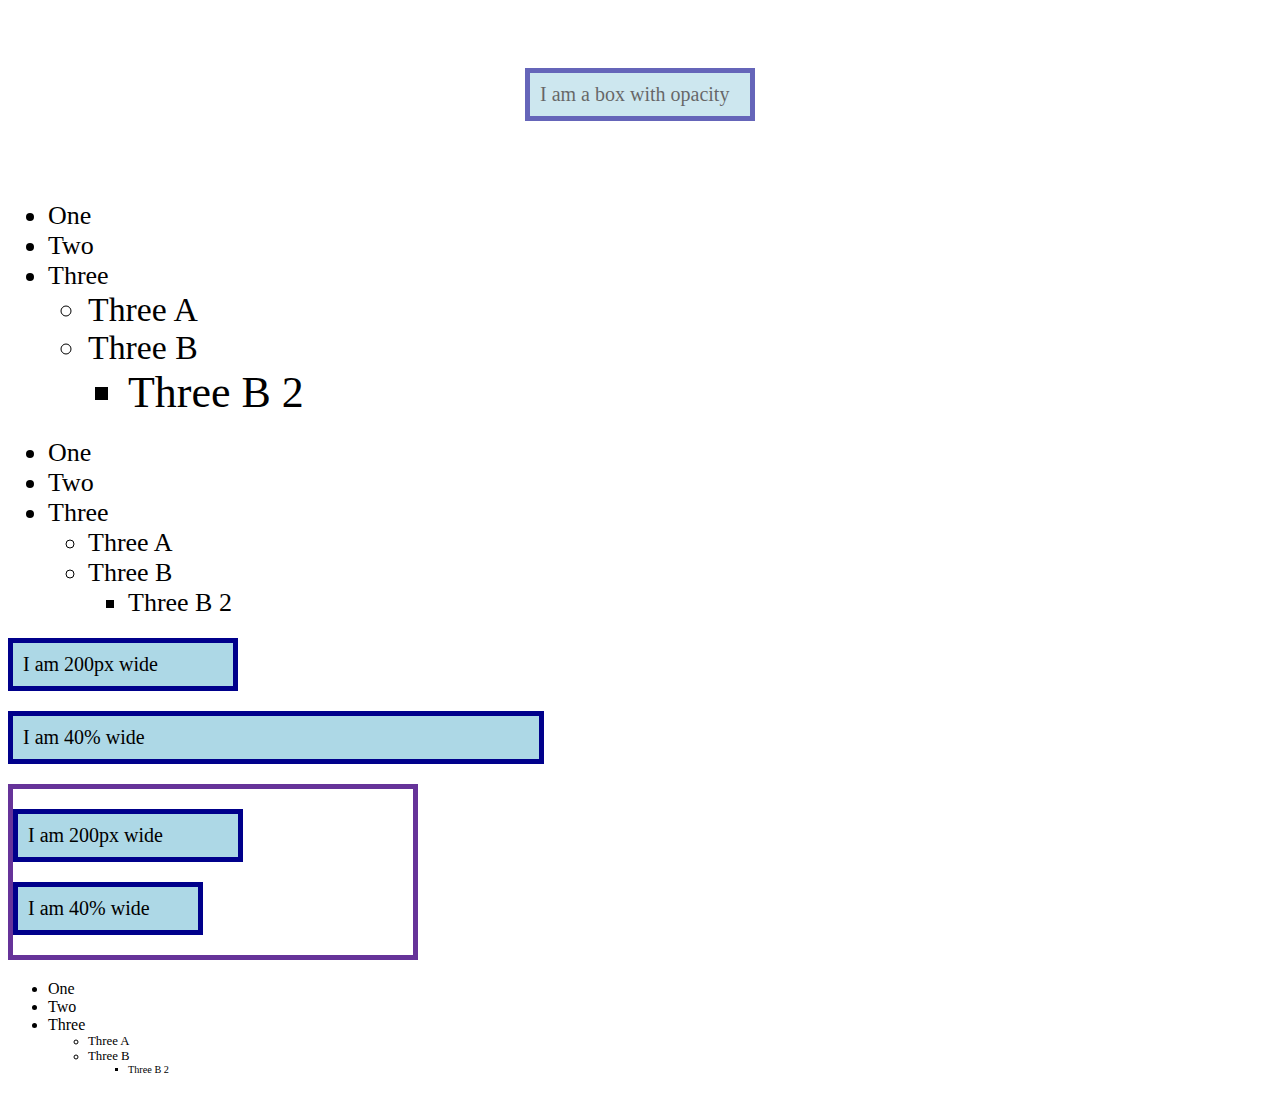
<file: 01 -tables/index.html>
<!DOCTYPE html>
<html lang="en">
<head>
    <meta charset="UTF-8">
    <meta name="viewport" content="width=device-width, initial-scale=1.0">
    <link rel="stylesheet" href="style.css">
    <title>Document</title>
</head>
<body>

    <div class="wrap">
        <div class="boxs">I am a box with opacity</div>
      </div>
      
    <!-- <div class="wrapper">
        <div class="box px">I am 200px wide</div>
        <div class="box vw">I am 10vw wide</div>
        <div class="box em">I am 10em wide</div>
    </div> -->
<!-- 
    em - unit means "my parent's element font-size" if used for font-size (and "my own font-size" when used for anything else. The <li> element inside a <ul> with a class of ems take their sizing from their parent.So each successive level of nesting gets progressively larger, as each has its font-size set to 1.3em - - 1.3 times its parents elements font size.

    rem - unit means "The root element font-size"(rem stands for "root em").The <li> element inside the <ul> with a class of rems takes their sizing from the root element <html>.This means that each successive levell of nesting does not keep getting larger

    However, if you change the <html> element's font-size in the CSS you will see that everything else changes relative to it — both rem- and em-sized text.

-->

    <ul class="ems">
        <li>One</li>
        <li>Two</li>
        <li> Three
            <ul>
                <li>Three A</li>
                <li>Three B
                    <ul>
                        <li>Three B 2</li>
                    </ul>
                </li>
            </ul>
        </li>
    </ul>

    <ul class="rems">
        <li>One</li>
        <li>Two</li>
        <li>Three
            <ul>
                <li>Three A</li>
                <li>Three B
                    <ul>
                        <li>Three B 2</li>
                    </ul>
                </li>
            </ul>
        </li>
    </ul>

    <!-- 
    Percentages-  The thing with percentages is that they are always set relative to some other value. For example, if you set an element's font-size as a percentage, it will be a percentage of the font-size of the element's parent. If you use a percentage for a width value, it will be a percentage of the width of the parent.
    -->

    <div class="box px">I am 200px wide</div>
    <div class="box percent">I am 40% wide</div>
    <div class="wrapper">
        <div class="box px">I am 200px wide</div>
        <div class="box percent">I am 40% wide</div>
    </div>

    <ul>
        <li>One</li>
        <li>Two</li>
        <li>
          Three
          <ul>
            <li>Three A</li>
            <li>
              Three B
              <ul>
                <li>Three B 2</li>
              </ul>
            </li>
          </ul>
        </li>
      </ul>
      
      
</body>
</html>
</file>
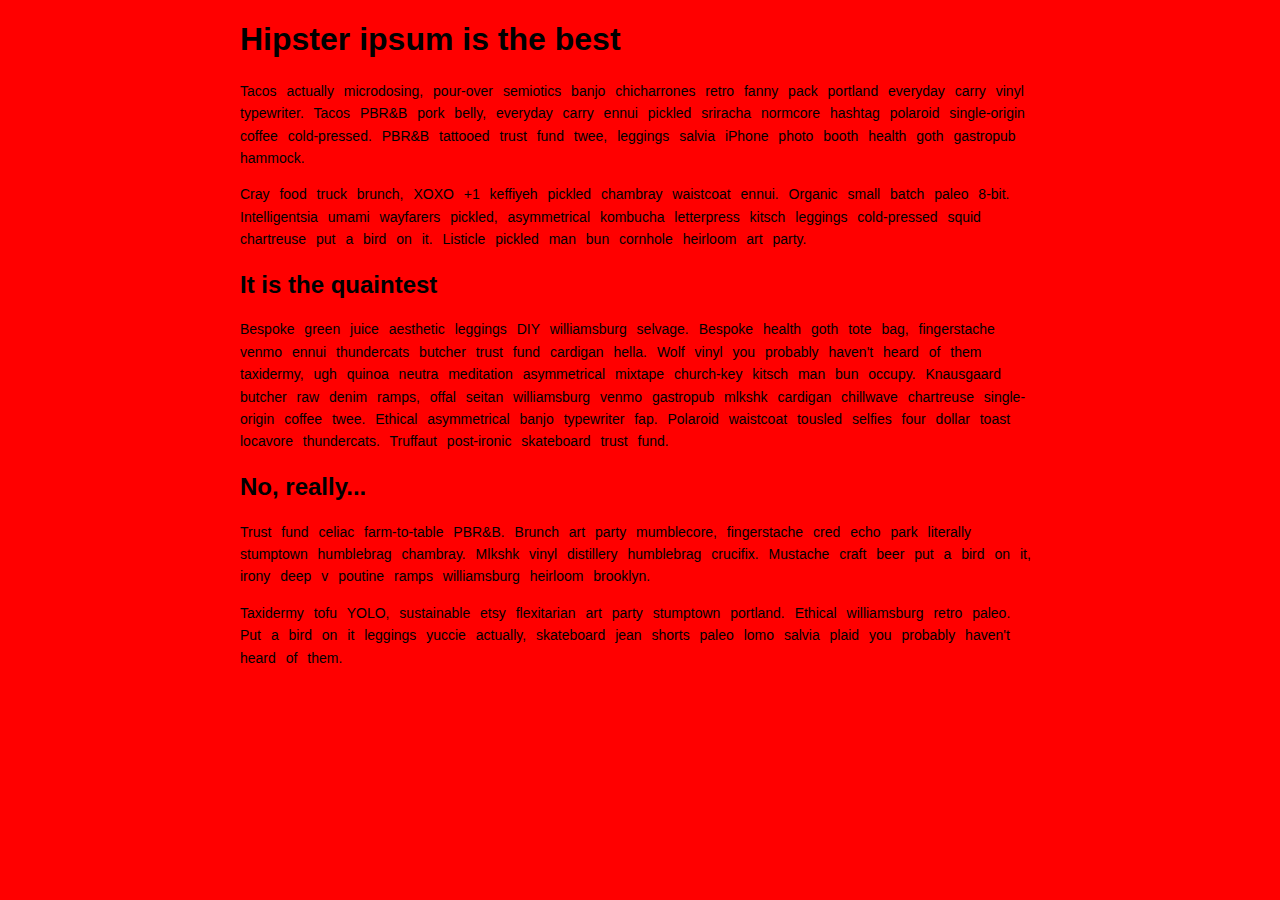
<file: 02 -fonts/index.html>
<!-- <!DOCTYPE html>
<html lang="en">
<head>
    <meta charset="UTF-8">
    <meta name="viewport" content="width=device-width, initial-scale=1.0">
    <link rel="stylesheet" href="style.css">
    <title>Fonts</title>
</head>
<body>

    <p class="spacing">Lorem ipsum dolor, sit amet consectetur adipisicing elit. In molestias</p>
    <p class = "height">abvoluptate repellat animi provident. Alias quas aspernatur, incidunt culpa</p>
    <p class="ellipsis">corrupti blanditiis laudantium Tempora in deserunt soluta fugiat, explicabo</p>

</body>
</html> -->


<!DOCTYPE html>
<html lang="en-US">
  <head>
    <meta charset="utf-8">
    <meta name="viewport" content="width=device-width">
    <title>Web font example</title>
    <link href="style.css" rel="stylesheet" type="text/css">
  </head>
  <body>
    <h1>Hipster ipsum is the best</h1>

    <p>Tacos actually microdosing, pour-over semiotics banjo chicharrones retro fanny pack portland everyday carry vinyl typewriter. Tacos PBR&amp;B pork belly, everyday carry ennui pickled sriracha normcore hashtag polaroid single-origin coffee cold-pressed. PBR&amp;B tattooed trust fund twee, leggings salvia iPhone photo booth health goth gastropub hammock.</p>

    <p>Cray food truck brunch, XOXO +1 keffiyeh pickled chambray waistcoat ennui. Organic small batch paleo 8-bit. Intelligentsia umami wayfarers pickled, asymmetrical kombucha letterpress kitsch leggings cold-pressed squid chartreuse put a bird on it. Listicle pickled man bun cornhole heirloom art party.</p>

    <h2>It is the quaintest</h2>

    <p>Bespoke green juice aesthetic leggings DIY williamsburg selvage. Bespoke health goth tote bag, fingerstache venmo ennui thundercats butcher trust fund cardigan hella. Wolf vinyl you probably haven't heard of them taxidermy, ugh quinoa neutra meditation asymmetrical mixtape church-key kitsch man bun occupy. Knausgaard butcher raw denim ramps, offal seitan williamsburg venmo gastropub mlkshk cardigan chillwave chartreuse single-origin coffee twee. Ethical asymmetrical banjo typewriter fap. Polaroid waistcoat tousled selfies four dollar toast locavore thundercats. Truffaut post-ironic skateboard trust fund.</p>

    <h2>No, really...</h2>

    <p>Trust fund celiac farm-to-table PBR&amp;B. Brunch art party mumblecore, fingerstache cred echo park literally stumptown humblebrag chambray. Mlkshk vinyl distillery humblebrag crucifix. Mustache craft beer put a bird on it, irony deep v poutine ramps williamsburg heirloom brooklyn.</p>

    <p>Taxidermy tofu YOLO, sustainable etsy flexitarian art party stumptown portland. Ethical williamsburg retro paleo. Put a bird on it leggings yuccie actually, skateboard jean shorts paleo lomo salvia plaid you probably haven't heard of them.</p>
  </body>
</html>
</file>
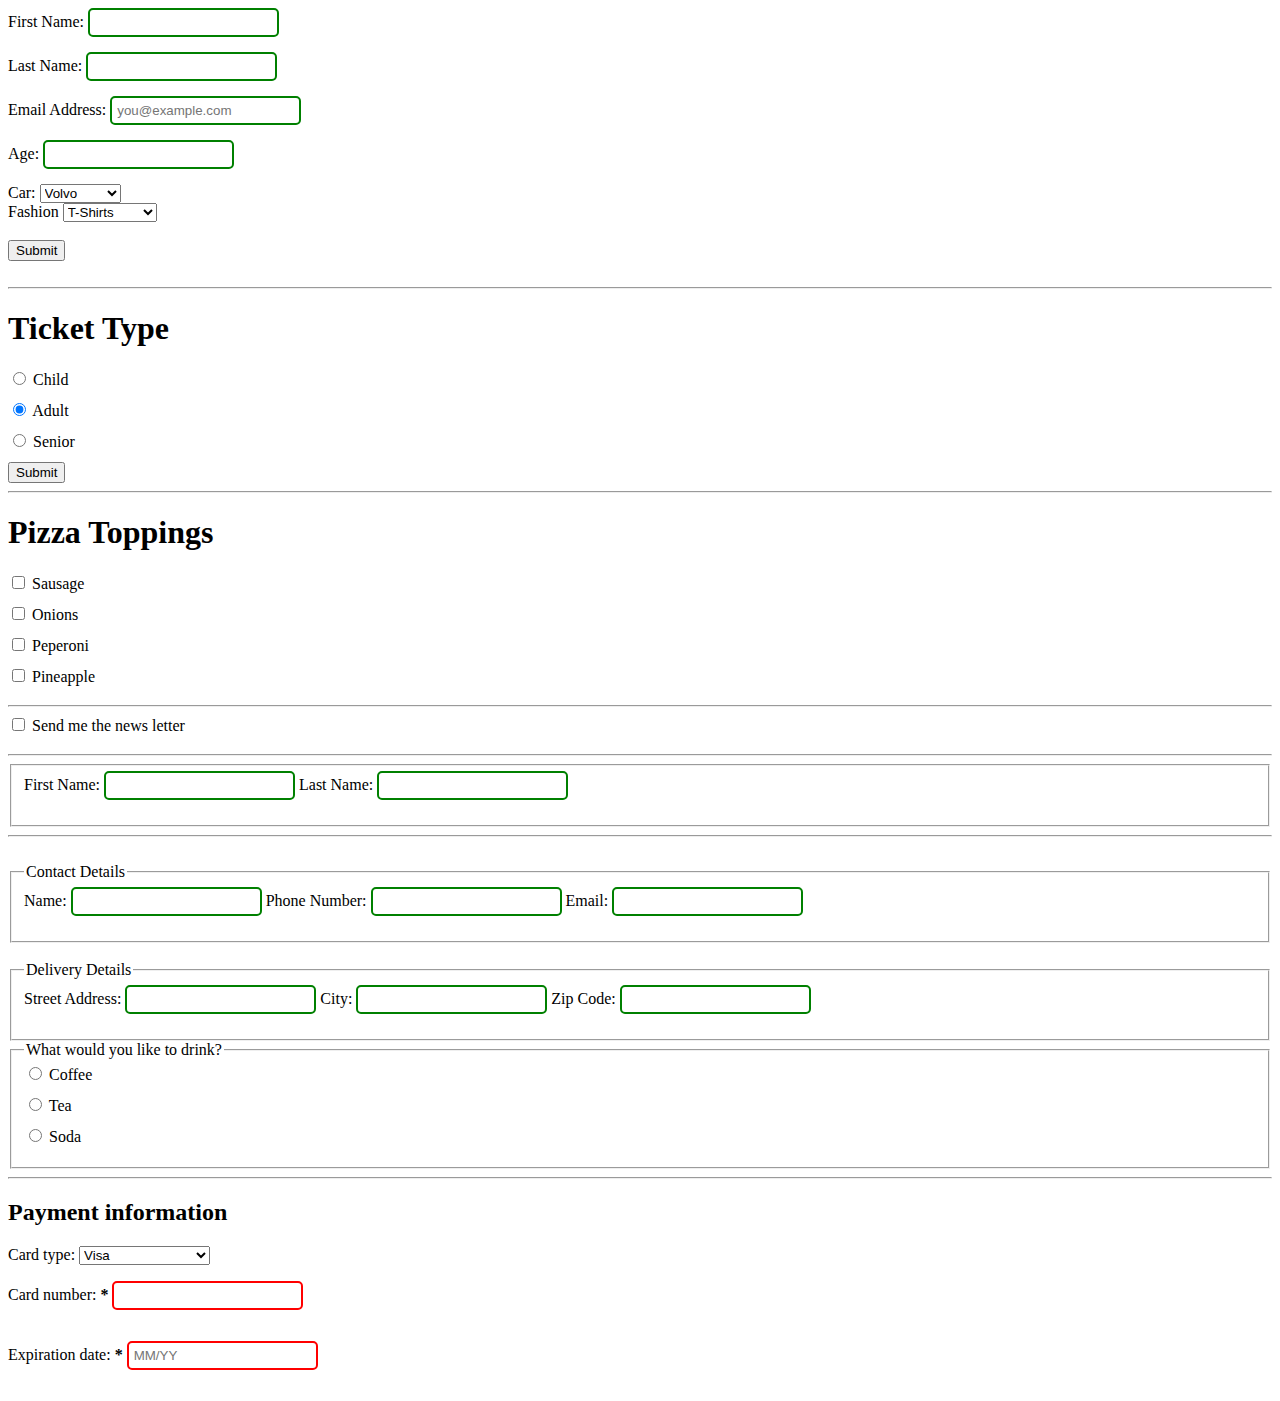
<file: 03-forms/index.html>
<!DOCTYPE html>
<html lang="en">
<head>
    <meta charset="UTF-8">
    <meta name="viewport" content="width=device-width, initial-scale=1.0">
    <link rel="stylesheet" href="style.css">
    <title>Form</title>
</head>
<body>
    <form action="/" method="post">
        <div>
            <label for="first_name">First Name: </label>
            <input type="text" name="first_name" id="first_name" >
        </div>
        <div>
            <label for="last_name">Last Name: </label>
            <input type="text" name="last_name" id="last_name">
        </div>

        <label for="user_email">Email Address:</label>
        <input type="email" id="user_email" name="user_email" placeholder="you@example.com">

        <div>
            <label for="age">Age: </label>
            <input type="text" name=age" id="age">
        </div>
        <!-- select option -->
        <div>
            <label for="car">Car: </label>
            <select name="car">
                <option value="mercedes">Mercedes</option>
                <option value="tesla">Tesla</option>
                <option value="volvo" selected>Volvo</option>
                <option value="bmw">BMW</option>
                <option value="mini">Mini</option>
                <option value="ford">Ford</option>
            </select>
        </div>
        <div>
            <label for="fashion">Fashion</label>
            <select name="fashionClothes">
                <optgroup label="Clothing">
                    <option value="t_shirt">T-Shirts</option>
                    <option value="sweater">Sweaters</option>
                    <option value="coats">Coats</option>
                </optgroup>
                <optgroup label="Foot Wear">
                    <option value="sneakers">Sneakers</option>
                    <option value="boots">Boots</option>
                    <option value="sandals">Sandals</option>
                </optgroup>
            </select>
            
        </div> 
        <br>
        <button type="submit">Submit</button>
    </form>
    <br> <hr>
<!-- radiobutton -->
    <h1>Ticket Type</h1>

    <div>
        <input type="radio" name="ticket_type" id="child" value="child" >
        <label for="child">Child</label>
    </div>

    <div>
        <input type="radio" name="ticket_type" id="adult" value="adult" checked class="custom">
        <label for="adult">Adult</label>
    </div>

    <div>
        <input type="radio" name="ticket_type" id="senior" value="senior">
        <label for="senior">Senior</label>
    </div>

    <button type="submit">Submit</button>

    <br> <hr>
<!-- Checkboxes -->

    <h1>Pizza Toppings</h1>
    <div>
        <input type="checkbox" name="topping" id="sausage" value="sausage">
        <label for="sausage">Sausage</label>
    </div>
    <div>
        <input type="checkbox" name="topping" id="onions" value="onions">
        <label for="onions">Onions</label>
    </div>
    <div>
        <input type="checkbox" name="topping" id="peperoni" value="peperoni">
        <label for="peperoni">Peperoni</label>
    </div>
    <div>
        <input type="checkbox" name="topping" id="pineapple" value="pineapple">
        <label for="pineapple">Pineapple</label>
    </div>

    <!-- checkbox when we want the user to pick true or false -->
    <hr>
    <div>
        <input type="checkbox" name=news_letter"" id="newsletter">
        <label for="newsletter">Send me the news letter</label>
    </div>

    <hr>
    <!-- Fieldset element - allows us to group related form inputs into  one logical unit.-->

    <fieldset>
        <label for="first_name">First Name: </label>
        <input type="text" name="first_name id="first_name>

        <label for="last_name">Last Name: </label>
        <input type="text" name="last_name id="last_name>
    </fieldset>

    <hr> <br>
    <!-- Legend: is used to give field sets a heading or caption so the user can see what a grouping of elements is for -->

    <fieldset>
        <legend>Contact Details</legend>

        <label for="name">Name:</label>
        <input type="text" id="name" name="name">

        <label for="phone_number">Phone Number:</label>
        <input type="tel" id="phone_number" name="phone_number">

        <label for="email">Email:</label>
        <input type="email" id="email" name="email">
    </fieldset>

    <br>

    <fieldset>
        <legend>Delivery Details</legend>

        <label for="street_address">Street Address:</label>
        <input type="text" id="street_address" name="street_address">

        <label for="city">City:</label>
        <input type="text" id="city" name="city">

        <label for="zip_code">Zip Code:</label>
        <input type="text" id="zip_code" name="zip_code">
    </fieldset>

    <fieldset>
        <legend>What would you like to drink?</legend>
    
        <div>
            <input type="radio" name="drink" id="coffee" value="coffee">
            <label for="coffee">Coffee</label>
        </div>
    
        <div>
            <input type="radio" name="drink" id="tea" value="tea">
            <label for="tea">Tea</label>
        </div>
    
        <div>
            <input type="radio" name="drink" id="soda" value="soda">
            <label for="soda">Soda</label>
        </div>
    </fieldset>
    


<hr>
<section>
    <h2>Payment information</h2>
    <p>
      <label for="card">
        <span>Card type:</span>
      </label>
      <select id="card" name="user-card">
        <option value="visa">Visa</option>
        <option value="mc">Mastercard</option>
        <option value="amex">American Express</option>
      </select>
    </p>
    <p>
      <label for="number">
        <span>Card number:</span>
        <strong><span aria-label="required">*</span></strong>
      </label>
      <input type="tel" id="number" name="card-number" required />
    </p>
    <p>
      <label for="expiration">
        <span>Expiration date:</span>
        <strong><span aria-label="required">*</span></strong>
      </label>
      <input
        type="text"
        id="expiration"
        name="expiration"
        required
        placeholder="MM/YY"
        pattern="^(0[1-9]|1[0-2])\/([0-9]{2})$" />
    </p>
  </section>
  





</body>
</html>
</file>
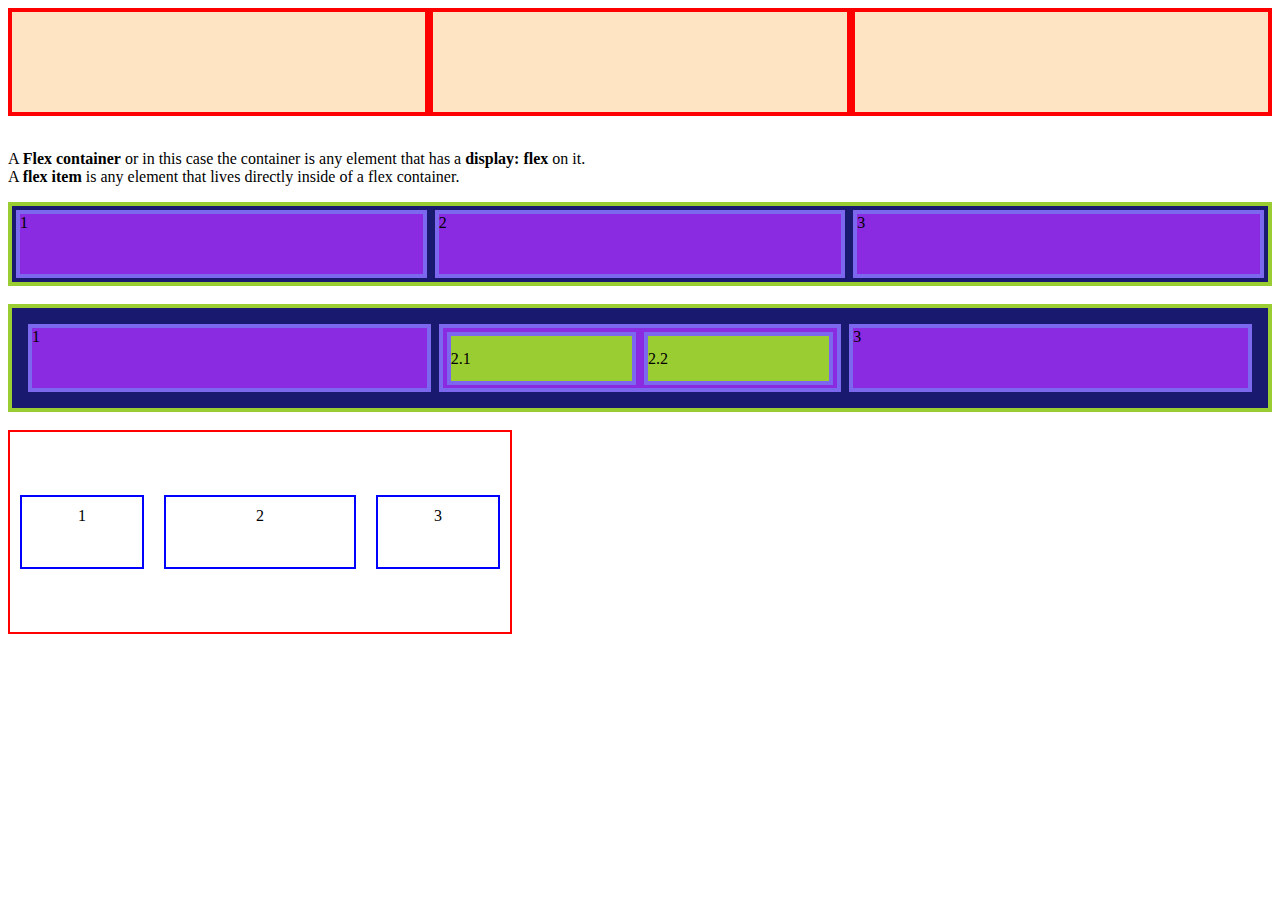
<file: 04-flex/index.html>
<!DOCTYPE html>
<html lang="en">
<head>
    <meta charset="UTF-8">
    <meta name="viewport" content="width=device-width, initial-scale=1.0">
    <link rel="stylesheet" href="style.css">
    <title>FlexBox</title>
</head>
<body>
    <div class="flex-container">
        <div class="one"></div>
        <div class="two"></div>
        <div class="three"></div>
    </div>
    <br>
    <p>A <b>Flex container</b> or in this case the container is any element that has a <b>display: flex</b> on it. <br>
    A <b>flex item</b> is any element that lives directly inside of a flex container.
    </p>
    <div class="container">
        <div class="item">1</div>
        <div class="item">2</div>
        <div class="item">3</div>
    </div>

    <br> 
    <div class="container1">
        <div class="item1">1</div>
        <div class="item1" id="item2">
            <div class="item3">2.1</div>
            <div class="item3">2.2</div>
        </div>
        <div class="item1">3</div>
    </div>

    <br>

    <div class="justify">
        <div class="ite1">1</div>
        <div class="ite2">2</div>
        <div class="ite3">3</div>
    </div>
</body>
</html>
</file>
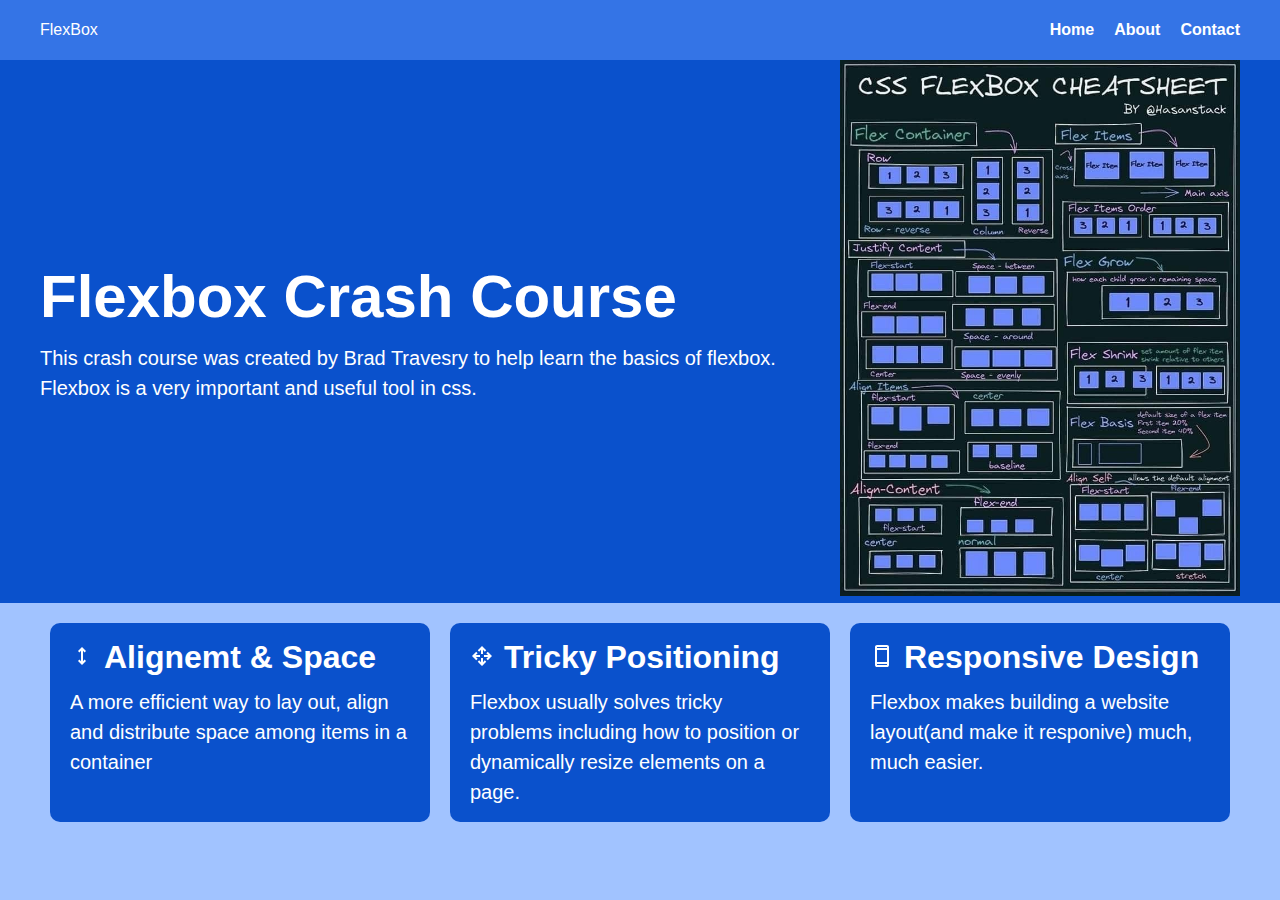
<file: 05-flex2.0/index.html>
<!DOCTYPE html>
<html lang="en">
<head>
    <meta charset="UTF-8">
    <meta name="viewport" content="width=device-width, initial-scale=1.0">
    <link rel="stylesheet" href="style.css">
    <title>Flexbox Crash Course</title>
</head>
<body>
    <nav class="navbar">
        <div class="container">
            <div class="logo">FlexBox</div>
            <ul class="nav">
                <li><a href="#">Home</a></li>
                <li><a href="/about">About</a></li>
                <li><a href="/contact">Contact</a></li>
            </ul>
        </div>
    </nav>

    <header class="header">
        <div class="container">
            <div>
                <h1>Flexbox Crash Course</h1>
                <p>This crash course was created by Brad Travesry to help learn the basics of flexbox. Flexbox is a very important and useful tool in css.
                </p>
            </div>
            <div>
                <img src="./image/flex-image.jpeg" alt="FLexbox Image sheet">
            </div>
        </div>
    </header>

    <section class="boxes">
        <div class="container">
            <div class="box">
                <h2>
                    <img src="./image/alignment.svg" alt="alignment-icon">Alignemt & Space</h2>
                <p>A more efficient way to lay out, align and distribute space among items in a container</p>
            </div>

            <div class="box">
                <h2>
                    <img src="./image/position.svg" alt="position-icon">Tricky Positioning 
                </h2>
                <p>Flexbox usually solves tricky problems including how to position or dynamically resize elements on a page.</p>
            </div>
                    
            <div class="box">
                <h2>
                    <img src="./image/phone.svg" alt="phone-icon">Responsive Design
                </h2>
                <p>Flexbox makes building a website layout(and make it responive) much, much easier.</p>
            </div>   
        </div>
    </section>
</body>
</html>
</file>
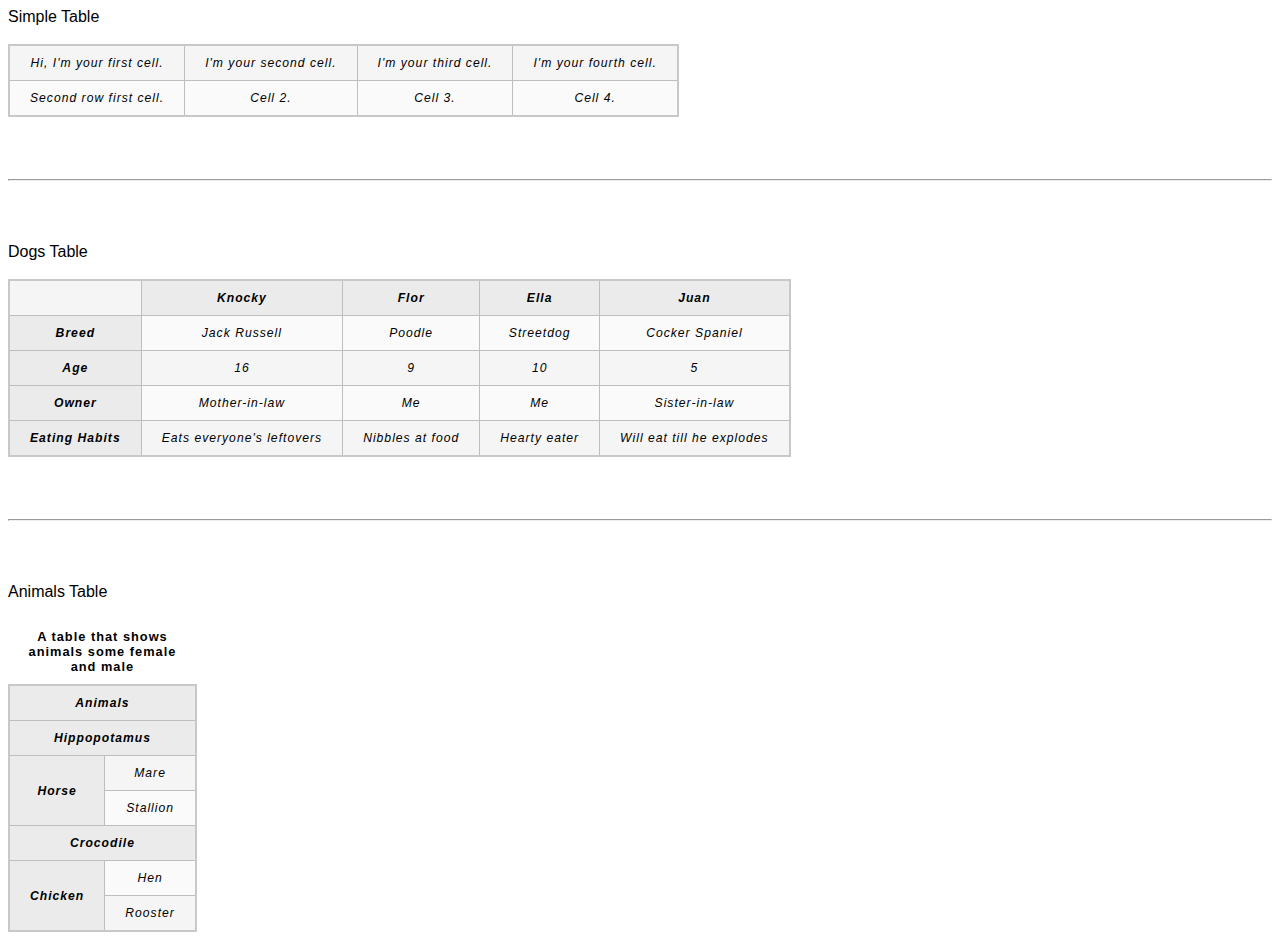
<file: 01 -tables/tables-scope-header/index.html>
<!DOCTYPE html>
<html lang="en">
<head>
    <meta charset="UTF-8">
    <meta name="viewport" content="width=device-width, initial-scale=1.0">
    <link rel="stylesheet" href="style.css">
    <title>Simple Table</title>
</head>
<body>
    <table>
        <thead>Simple Table</thead>
        <br> <br>
        <tr>
            <td>Hi, I'm your first cell.</td>
            <td>I'm your second cell.</td>
            <td>I'm your third cell.</td>
            <td>I'm your fourth cell.</td>
        </tr>
        <tr>
            <td>Second row first cell.</td>
            <td>Cell 2.</td>
            <td>Cell 3.</td>
            <td>Cell 4.</td>
            </tr>
    </table>

    <br><br><br>
    <hr>
    <br><br><br>


    <table>
        <thead>Dogs Table</thead>
        <br> <br>

        <tr>
            <td>&nbsp;</td>
            <th scope="col">Knocky</th>
            <th scope="col">Flor</th>
            <th scope="col">Ella</th>
            <th scope="col">Juan</th>
        </tr>
        <tr>
            <th scope="row">Breed</th>
            <td>Jack Russell</td>
            <td>Poodle</td>
            <td>Streetdog</td>
            <td>Cocker Spaniel</td>
        </tr>
        <tr>
            <th scope="row">Age</th>
            <td>16</td>
            <td>9</td>
            <td>10</td>
            <td>5</td>
        </tr>
        <tr>
            <th scope="row">Owner</th>
            <td>Mother-in-law</td>
            <td>Me</td>
            <td>Me</td>
            <td>Sister-in-law</td>
        </tr>
        <tr>
            <th scope="row">Eating Habits</th>
            <td>Eats everyone's leftovers</td>
            <td>Nibbles at food</td>
            <td>Hearty eater</td>
            <td>Will eat till he explodes</td>
        </tr>
    </table>

    <br><br><br>
    <hr>
    <br><br><br>
    <table>
        <thead>Animals Table</thead>
        <caption>A table that shows animals some female and male</caption>
        <br> <br>
        <tr>
            <th colspan="2">Animals</th>
        </tr>
        <tr>
            <th colspan="2">Hippopotamus</th>
        </tr>
        <tr>
            <th rowspan="2">Horse</th>
            <td>Mare</td>
        </tr>
        <tr>
            <td>Stallion</td>
        </tr>
        <tr>
            <th colspan="2">Crocodile</th>
        </tr>
        <tr>
            <th rowspan="2">Chicken</th>
            <td>Hen</td>
        </tr>
        <tr>
            <td>Rooster</td>
        </tr>
    </table>
</body>
</html>
</file>
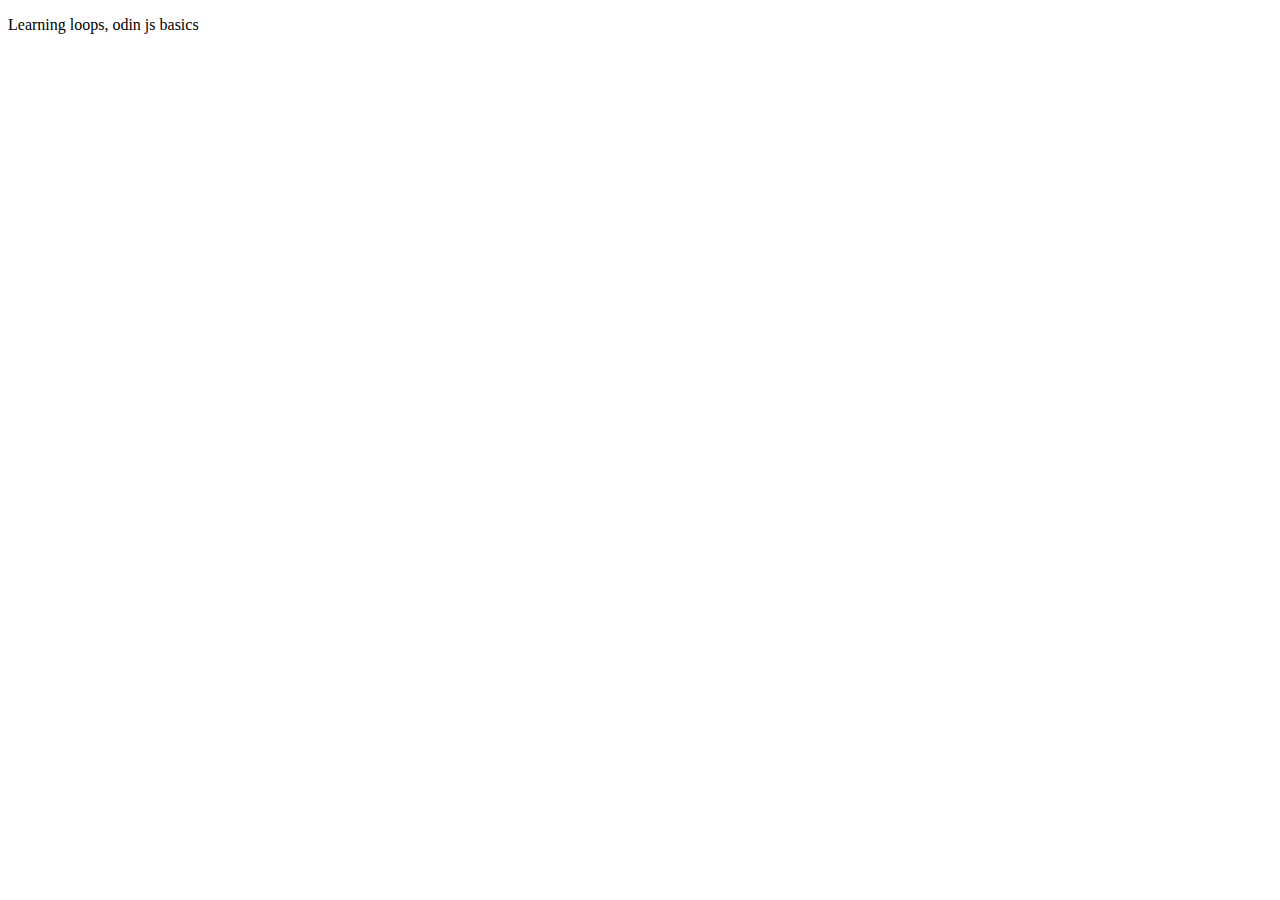
<file: 06-loops-arrays/01-loops/index.html>
<!DOCTYPE html>
<html lang="en">
<head>
    <meta charset="UTF-8">
    <meta name="viewport" content="width=device-width, initial-scale=1.0">
    <title>Loops</title>
</head>
<body>
    <P>Learning loops, odin js basics</P>
    <script src="./index.js"></script>
</body>
</html>
</file>
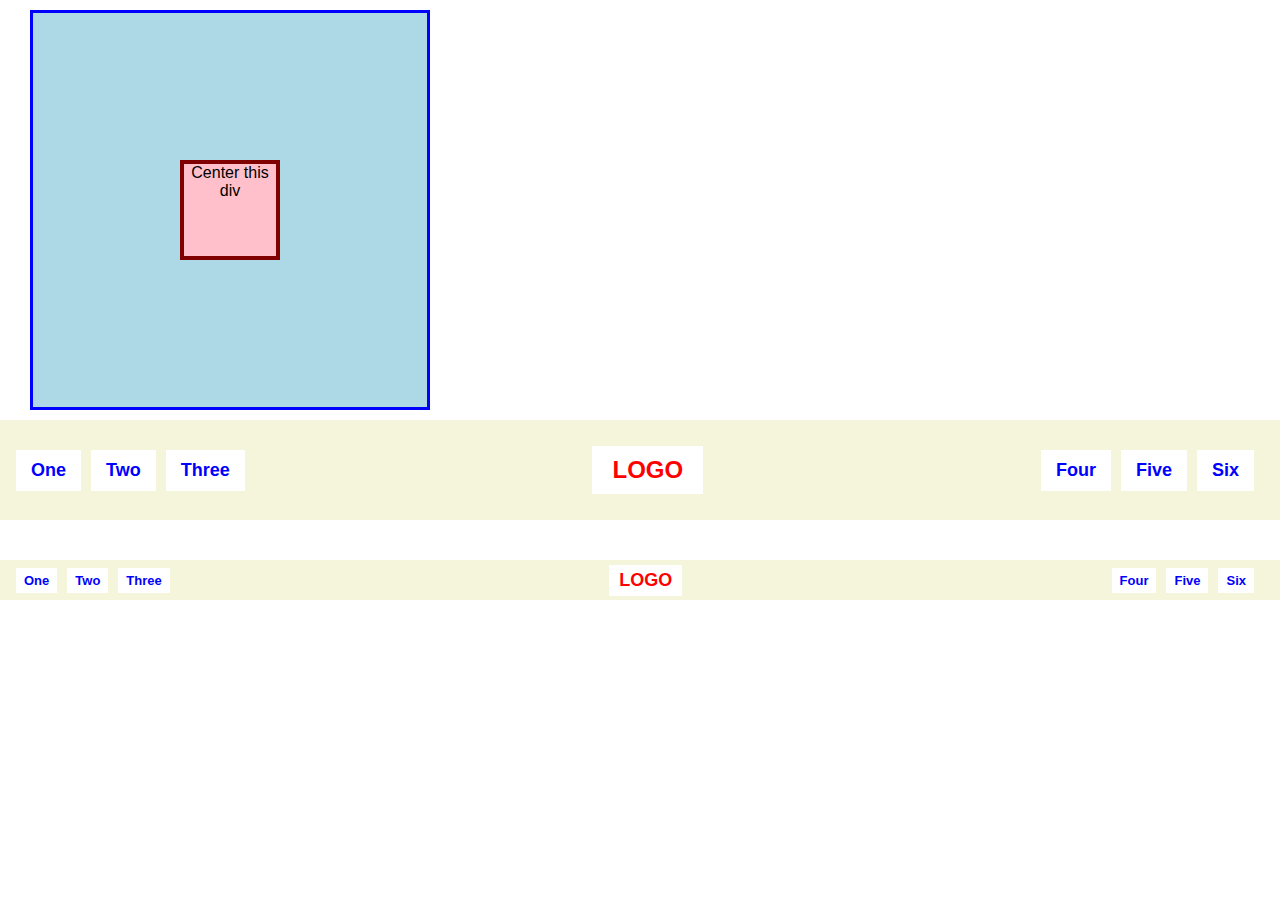
<file: Assignments/01-flex/index.html>
<!DOCTYPE html>
<html lang="en">
<head>
    <meta charset="UTF-8">
    <meta name="viewport" content="width=device-width, initial-scale=1.0">
    <link rel="stylesheet" href="style.css">
    <title>Assignment</title>
</head>
<body>
    <div class="container">
        <div class="item">Center this div</div>
    </div>

    <nav class="navbar">
        <div class="container1">
            <ul class="nav">
                <li>One</li>
                <li>Two</li>
                <li>Three</li>
            </ul>
            <div class="logo">LOGO</div>
            <ul class="nav">
                <li>Four</li>
                <li>Five</li>
                <li>Six</li>
            </ul>
        </div>
    </nav>



    <nav class="navbar1">
        <div class="container1">
            <ul class="nav">
                <li>One</li>
                <li>Two</li>
                <li>Three</li>
            </ul>
            <div class="logo">LOGO</div>
            <ul class="nav">
                <li>Four</li>
                <li>Five</li>
                <li>Six</li>
            </ul>
        </div>
    </nav>

</body>
</html>
</file>
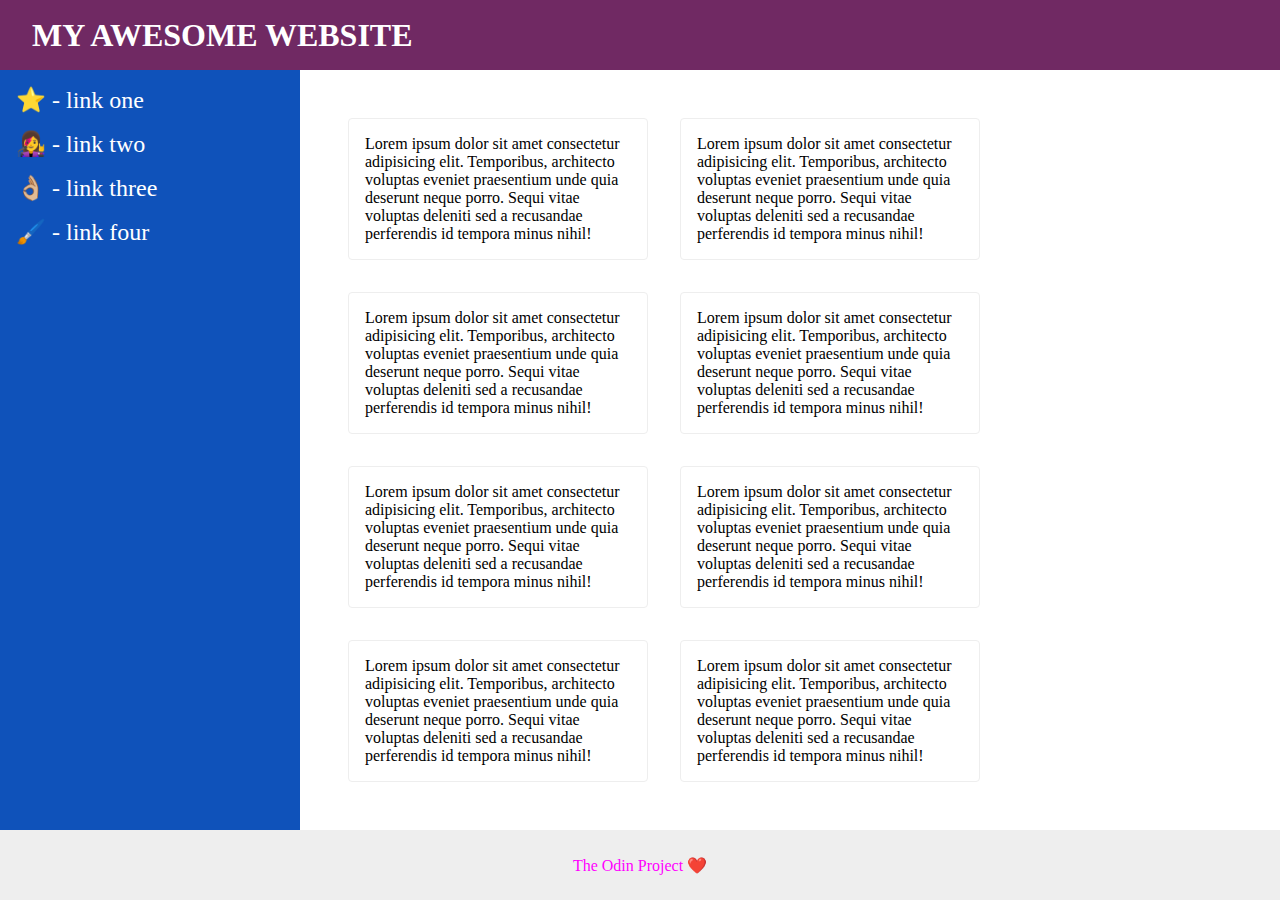
<file: Assignments/01-flex/holy-grail-layout/index.html>
<!DOCTYPE html>
<html lang="en">
<head>
    <meta charset="UTF-8">
    <meta name="viewport" content="width=device-width, initial-scale=1.0">
    <link rel="stylesheet" href="style.css">
    <title>The Holy Grail</title>
</head>
<body>
    <div class="header">
        <h1>MY AWESOME WEBSITE</h1>
    </div>
    <main class="content">
        <div class="container">
            <ul class="sidebar">
                <li>
                    <a href="#">⭐ - link one</a>
                </li>
                <li>
                    <a href="#">👩‍🎤 - link two</a>
                </li>
                <li>
                    <a href="#">👌🏼 - link three</a>
                </li>
                <li>
                    <a href="#">🖌️ - link four</a>
                </li>
            </ul>
            <div class="main-container">
                <div class="card">
                    Lorem ipsum dolor sit amet consectetur adipisicing elit. Temporibus, architecto voluptas eveniet praesentium unde quia deserunt neque porro. Sequi vitae voluptas deleniti sed a recusandae perferendis id tempora minus nihil!
                </div>
                <div class="card">
                    Lorem ipsum dolor sit amet consectetur adipisicing elit. Temporibus, architecto voluptas eveniet praesentium unde quia deserunt neque porro. Sequi vitae voluptas deleniti sed a recusandae perferendis id tempora minus nihil!
                </div>
                <div class="card">
                    Lorem ipsum dolor sit amet consectetur adipisicing elit. Temporibus, architecto voluptas eveniet praesentium unde quia deserunt neque porro. Sequi vitae voluptas deleniti sed a recusandae perferendis id tempora minus nihil!
                </div>
                <div class="card">
                    Lorem ipsum dolor sit amet consectetur adipisicing elit. Temporibus, architecto voluptas eveniet praesentium unde quia deserunt neque porro. Sequi vitae voluptas deleniti sed a recusandae perferendis id tempora minus nihil!
                </div>
                <div class="card">
                    Lorem ipsum dolor sit amet consectetur adipisicing elit. Temporibus, architecto voluptas eveniet praesentium unde quia deserunt neque porro. Sequi vitae voluptas deleniti sed a recusandae perferendis id tempora minus nihil!
                </div>
                <div class="card">
                    Lorem ipsum dolor sit amet consectetur adipisicing elit. Temporibus, architecto voluptas eveniet praesentium unde quia deserunt neque porro. Sequi vitae voluptas deleniti sed a recusandae perferendis id tempora minus nihil!
                </div>
                <div class="card">
                    Lorem ipsum dolor sit amet consectetur adipisicing elit. Temporibus, architecto voluptas eveniet praesentium unde quia deserunt neque porro. Sequi vitae voluptas deleniti sed a recusandae perferendis id tempora minus nihil!
                </div>
                <div class="card">
                    Lorem ipsum dolor sit amet consectetur adipisicing elit. Temporibus, architecto voluptas eveniet praesentium unde quia deserunt neque porro. Sequi vitae voluptas deleniti sed a recusandae perferendis id tempora minus nihil!
                </div>
            </div>
        </div>
    </main>
    <footer class="footer">
        The Odin Project ❤️
    </footer>
</body>
</html>
</file>
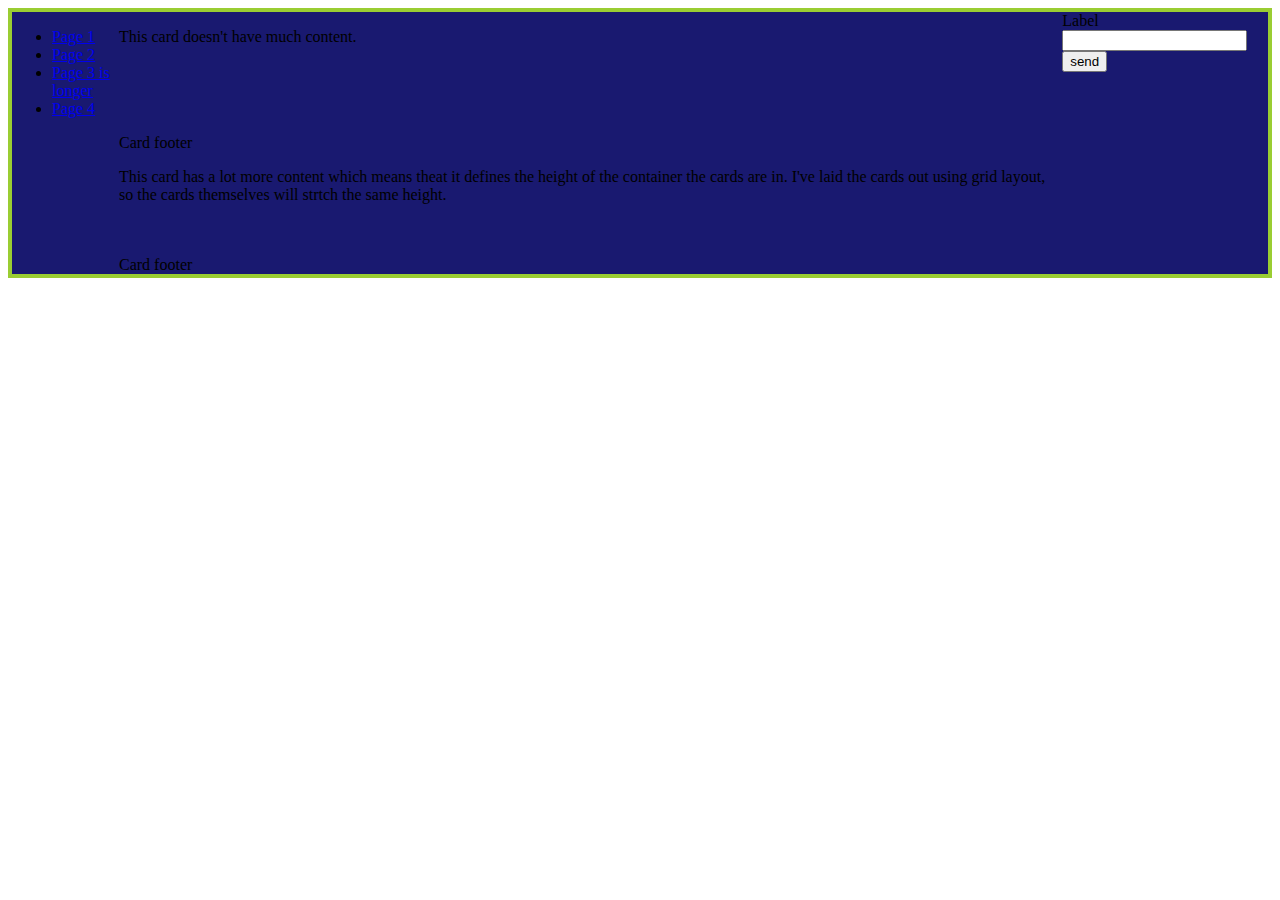
<file: 04-flex/index1.html>
<!DOCTYPE html>
<html lang="en">
<head>
    <meta charset="UTF-8">
    <meta name="viewport" content="width=device-width, initial-scale=1.0">
    <link rel="stylesheet" href="style.css">
    <title>Document</title>
</head>
<body>
    <!-- <div class="container">
        <div class="flex-container">
            <ul class="header">
                <li class="one">ONE</li>
                <li class="two">TWO</li>
                <li class="three">THREE</li>
                <li class="logo">LOGO</li>
                <li class="four">FOUR</li>
                <li class="five">FIVE</li>
                <li class="six">SIX</li>
            </ul>
        </div>
    </div> -->
    <div class="container">
        <!-- Split navigation -->
        <nav>
            <ul>
                <li><a href="#">Page 1</a></li>
                <li><a href="#">Page 2</a></li>
                <li><a href="#">Page 3 is longer</a></li>
                <li><a href="#">Page 4</a></li>
            </ul>
        </nav>

        <!-- Center item -->
        <div class="box">
            <div></div>
        </div>

        <!-- Card layout pushing footer down -->

        <div class="cards">
            <div class="card">
                <div class="content">
                    <p>This card doesn't have much content.</p>
                    <br> <br> <br> <br>
                </div>
                <footer>Card footer</footer>
            </div>

            <div class="card">
                <div class="content">
                    <p>This card has a lot more content which means theat it defines the height of the container the cards are in. I've laid the cards out using grid layout, so the cards themselves will strtch the same height.</p>
                    <br> <br>
                </div>
                <footer>Card footer</footer>
            </div>
        </div>

        <!-- Media Objects -->
        <!-- <div class="media">
            <div class="image">
                <img src="./images/girly.jpeg" alt="A colorful flower">
            </div>
            <div class="content">
                This is the content of my media objects. Items directy inside the flex container will be aligned to flex start.
            </div>
        </div> -->

        <!-- Flipping the media object -->

        <!-- <div class="media flipped">
            <div class="image">
                <img src="./images/girly.jpeg" alt="A colorful flower">
            </div>
            <div class="content">
                This is the content of my media objects. Items directy inside the flex container will be aligned to flex start.
            </div>
        </div> -->

        <!-- Form Controls -->

        <form class="example">
            <div class="wrapper">
                <label for="text">Label</label>
                <input type="text" id="text">
                <input type="submit" value="send" >
            </div>
        </form>

    </div>

</body>
</html>
</file>
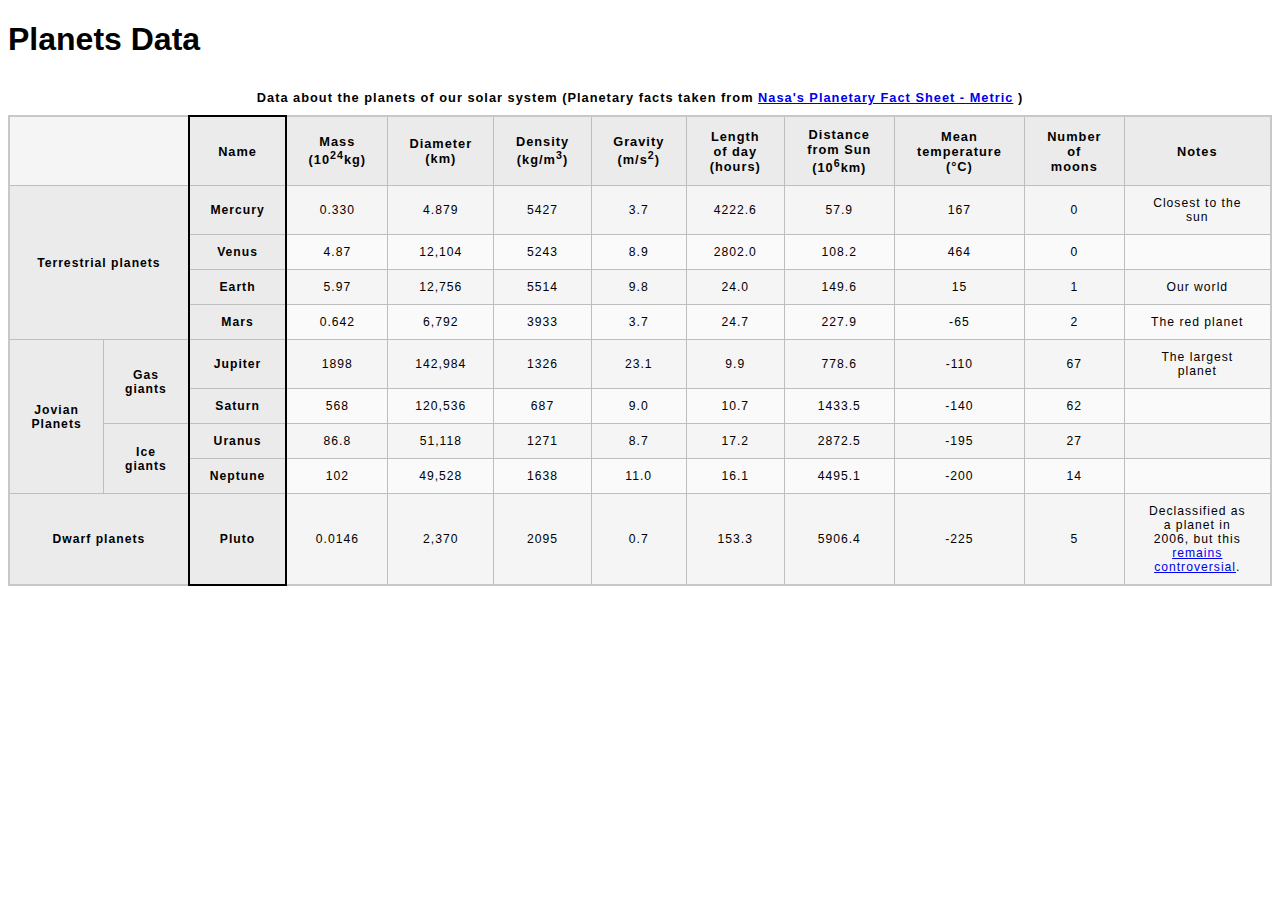
<file: 01 -tables/challenge/challenge.html>
<!DOCTYPE html>
<html lang="en">
<head>
    <meta charset="UTF-8">
    <meta name="viewport" content="width=device-width, initial-scale=1.0">
    <link rel="stylesheet" href="challenge.css">
    <title>Planets data</title>
</head>
<body>
    <h1>Planets Data</h1>
    <table>
        <caption>Data about the planets of our solar system (Planetary facts taken from <a href="https://nssdc.gsfc.nasa.gov/planetary/factsheet/">Nasa's Planetary Fact Sheet - Metric</a> )</caption>
        <colgroup>
            <col span="2">
            <col style="border: 2px solid black;">
            <col span="9">
        </colgroup>
        
        <thead>
            <tr>
                <td colspan="2"></td>
                <th scope="col">Name</th>
                <th scope="col">Mass (10<sup>24</sup>kg)</th>
                <th scope="col">Diameter (km)</th>
                <th scope="col">Density (kg/m<sup>3</sup>)</th>
                <th scope="col">Gravity (m/s<sup>2</sup>)</th>
                <th scope="col">Length of day (hours)</th>
                <th scope="col">Distance from Sun (10<sup>6</sup>km)</th>
                <th scope="col">Mean temperature (°C)</th>
                <th scope="col">Number of moons</th>
                <th scope="col">Notes</th>
            </tr>
        </thead>
        <tbody>
            <tr>
                <th colspan="2" rowspan="4" scope="rowgroup" >Terrestrial planets</th>
                <th scope="row">Mercury</th>
                <td>0.330</td>
                <td>4.879</td>
                <td>5427</td>
                <td>3.7</td>
                <td>4222.6</td>
                <td>57.9</td>
                <td>167</td>
                <td>0</td>
                <td>Closest to the sun</td>
            </tr>
            <tr>
                <th scope="row">Venus</th>
                <td>4.87</td>
                <td>12,104</td>
                <td>5243</td>
                <td>8.9</td>
                <td>2802.0</td>
                <td>108.2</td>
                <td>464</td>
                <td>0</td>
                <td></td>
            </tr>
            <tr>
                <th scope="row">Earth</th>
                <td>5.97</td>
                <td>12,756</td>
                <td>5514</td>
                <td>9.8</td>
                <td>24.0</td>
                <td>149.6</td>
                <td>15</td>
                <td>1</td>
                <td>Our world</td>
            </tr>
            <tr>
                <th scope="row">Mars</th>
                <td>0.642</td>
                <td>6,792</td>
                <td>3933</td>
                <td>3.7</td>
                <td>24.7</td>
                <td>227.9</td>
                <td>-65</td>
                <td>2</td>
                <td>The red planet</td>
            </tr>
            <tr>
                <th rowspan="4" scope="rowgroup">Jovian Planets</th>
                <th rowspan="2" scope="rowgroup">Gas giants</th>
                <th scope="row">Jupiter</th>
                <td>1898</td>
                <td>142,984</td>
                <td>1326</td>
                <td>23.1</td>
                <td>9.9</td>
                <td>778.6</td>
                <td>-110</td>
                <td>67</td>
                <td>The largest planet</td>
            </tr>
            <tr>
                <th scope="row">Saturn</th>
                <td>568</td>
                <td>120,536</td>
                <td>687</td>
                <td>9.0</td>
                <td>10.7</td>
                <td>1433.5</td>
                <td>-140</td>
                <td>62</td>
                <td></td>
            </tr>
            <tr>
                <th rowspan="2" scope="rowgroup">Ice giants</th>
                <th scope="row">Uranus</th>
                <td>86.8</td>
                <td>51,118</td>
                <td>1271</td>
                <td>8.7</td>
                <td>17.2</td>
                <td>2872.5</td>
                <td>-195</td>
                <td>27</td>
                <td></td>
            </tr>
            <tr>
                <th scope="row">Neptune</th>
                <td>102</td>
                <td>49,528</td>
                <td>1638</td>
                <td>11.0</td>
                <td>16.1</td>
                <td>4495.1</td>
                <td>-200</td>
                <td>14</td>
                <td></td>
            </tr>
            <tr>
                <th colspan="2" scope="row">Dwarf planets</th>
                <th scope="row">Pluto</th>
                <td>0.0146</td>
                <td>2,370</td>
                <td>2095</td>
                <td>0.7</td>
                <td>153.3</td>
                <td>5906.4</td>
                <td>-225</td>
                <td>5</td>
                <td>Declassified as a planet in 2006, but this <a href="https://www.usatoday.com/story/tech/2014/10/02/pluto-planet-solar-system/16578959/">remains controversial</a>.</td>
            </tr>
        </tbody>
    </table>
</body>
</html>
</file>
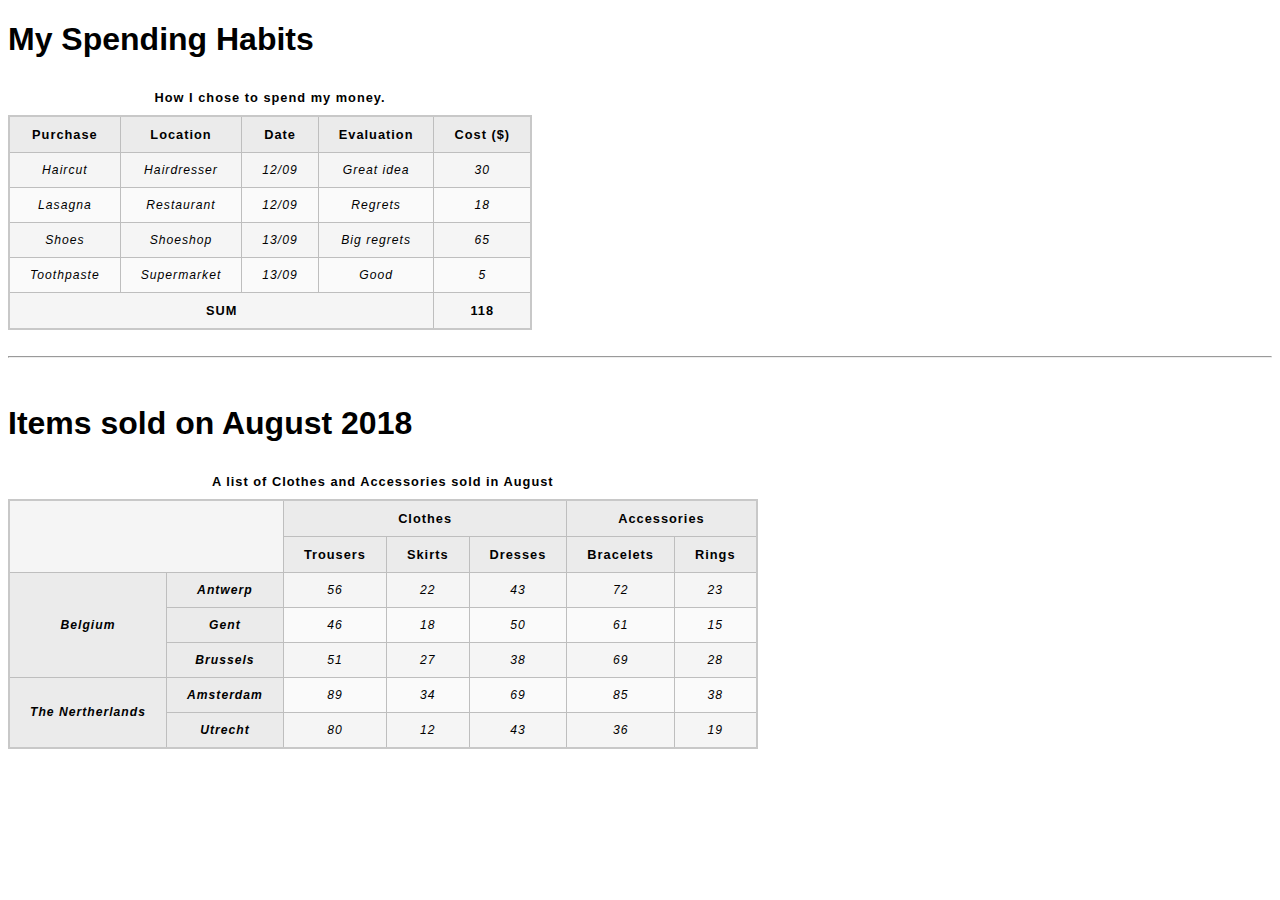
<file: 01 -tables/tables-scope-header/index2.html>
<!DOCTYPE html>
<html lang="en">
<head>
    <meta charset="UTF-8">
    <meta name="viewport" content="width=device-width, initial-scale=1.0">
    <link rel="stylesheet" href="style.css">
    <title>My spending record</title>
</head>
<body>
    <h1>My Spending Habits</h1>
    <table>
        <caption>How I chose to spend my money.</caption>
        
        <thead>
            <tr>
                <th>Purchase</th>
                <th>Location</th>
                <th>Date</th>
                <th>Evaluation</th>
                <th>Cost ($)</th>
            </tr>
        </thead>
        <tbody>
            <tr>
                <td>Haircut</td>
                <td>Hairdresser</td>
                <td>12/09</td>
                <td>Great idea</td>
                <td>30</td>
            </tr>
            <tr>
                <td>Lasagna</td>
                <td>Restaurant</td>
                <td>12/09</td>
                <td>Regrets</td>
                <td>18</td>
            </tr>
            <tr>
                <td>Shoes</td>
                <td>Shoeshop</td>
                <td>13/09</td>
                <td>Big regrets</td>
                <td>65</td>
            </tr>
            <tr>
                <td>Toothpaste</td>
                <td>Supermarket</td>
                <td>13/09</td>
                <td>Good</td>
                <td>5</td>
            </tr>
        </tbody>
        <tfoot>
            <td colspan="4">SUM</td>
            <td>118</td>
        </tfoot>
    </table>

    <br><hr><br>
    <!-- Scope / id and Headers -->
    <h1>Items sold on August 2018</h1>
    <table>
        <caption>A list of Clothes and Accessories sold in August</caption>

        <thead>
            <tr>
                <td colspan="2" rowspan="2"></td>
                <th colspan="3" scope="colgroup">Clothes</th>
                <th colspan="2" scope="colgroup">Accessories</th>
            </tr>
            <tr>
                <th>Trousers</th>
                <th>Skirts</th>
                <th>Dresses</th>
                <th>Bracelets</th>
                <th>Rings</th>
            </tr>
        </thead>
        <tbody>
            <tr>
                <th rowspan="3" scope="rowgroup" >Belgium</th>
                <th scope="row">Antwerp</th>
                <td>56</td>
                <td>22</td>
                <td>43</td>
                <td>72</td>
                <td>23</td>
            </tr>
            <tr>
                <th scope="row">Gent</th>
                <td>46</td>
                <td>18</td>
                <td>50</td>
                <td>61</td>
                <td>15</td>
            </tr>
            <tr>
                <th scope="row">Brussels</th>
                <td>51</td>
                <td>27</td>
                <td>38</td>
                <td>69</td>
                <td>28</td>
            </tr>
            <tr>
                <th rowspan="2" scope="rowgroup" >The Nertherlands</th>
                <th scope="row">Amsterdam</th>
                <td>89</td>
                <td>34</td>
                <td>69</td>
                <td>85</td>
                <td>38</td>
            </tr>
            <tr>
                <th scope="row">Utrecht</th>
                <td>80</td>
                <td>12</td>
                <td>43</td>
                <td>36</td>
                <td>19</td>
            </tr>
        </tbody>
    </table>

    <!-- id and headers attributes alternative to using scope
        the table above for august sales sample would be: 

        <thead>
            <tr>
                <th id="clothes" colspan="3">Clothes</th>
            </tr>
            <tr>
                <th id="trousers" headers="clothes">Trousers</th>
                <th id="skirts" headers="clothes">Skirts</th>
                <th id="dresses" headers="clothes">Dresses</th>
            </tr>
        </thead>
        <tbody>
            <tr>
                <th id="belgium" rowspan="3">Belgium</th>
                <th id="antwerp" headers="belgium">Antwerp</th>
                <td headers="antwerp belgium clothes trousers">56</td>
                <td headers="antwerp belgium clothes skirts">22</td>
                <td headers="antwerp belgium clothes dresses">43</td>
            </tr>
        </tbody>

    -->
</body>
</html>
</file>
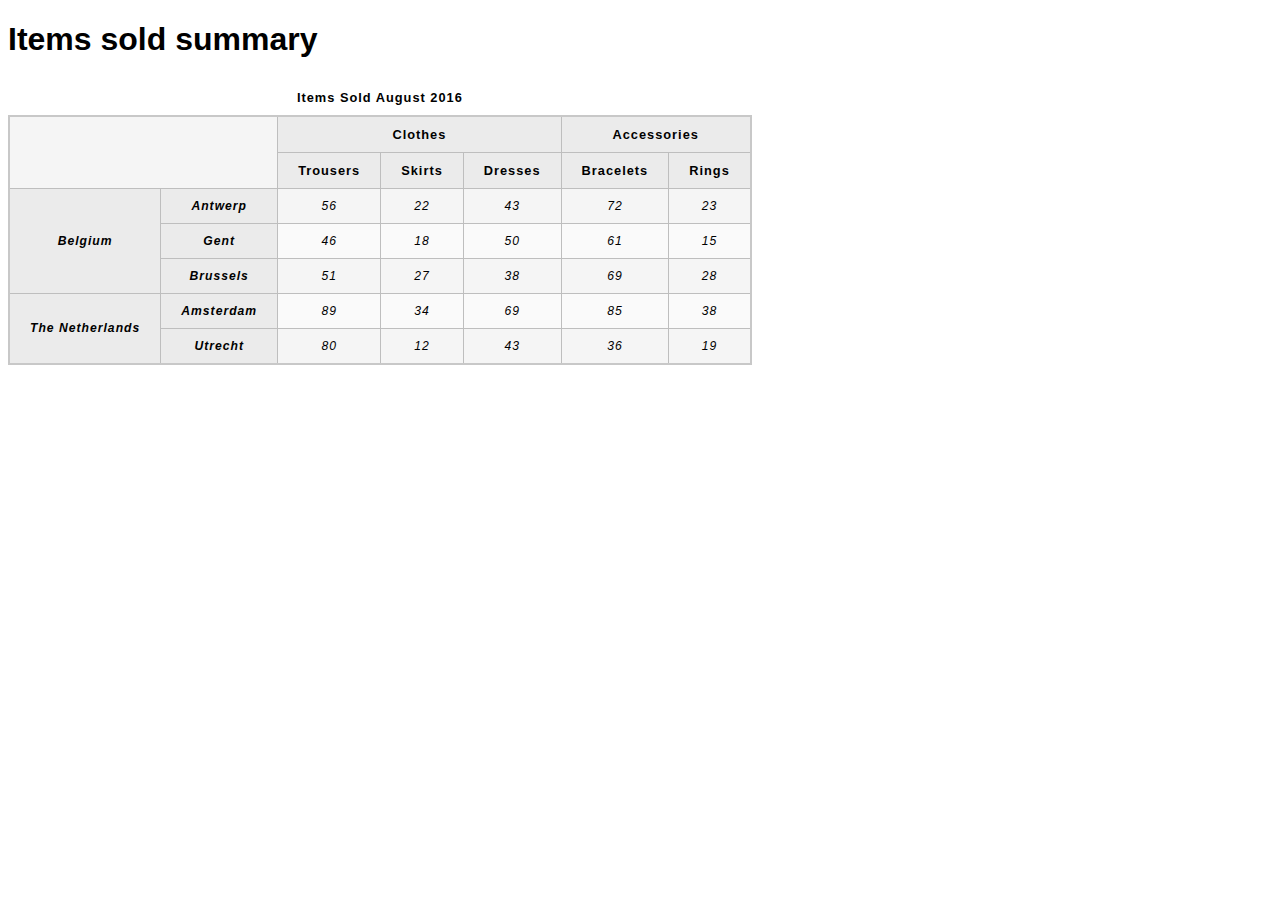
<file: 01 -tables/tables-scope-header/index3.html>
<!DOCTYPE html>
<html lang="en-US">
  <head>
    <meta charset="utf-8">
    <meta name="viewport" content="width=device-width">
    <title>Items sold summary</title>
    <link href="style.css" rel="stylesheet" type="text/css">
  </head>

<body>

    <!-- Using id and headers an alternative for scope -->
    <h1>Items sold summary</h1>

    <table>
      <caption>Items Sold August 2016</caption>
      <thead>
        <tr>
          <td colspan="2" rowspan="2"></td>
          <th colspan="3" id="clothes">Clothes</th>
          <th colspan="2" id="accessories">Accessories</th>
        </tr>
        <tr>
          <th id="trousers" headers="clothes">Trousers</th>
          <th id="skirts" headers="clothes">Skirts</th>
          <th id="dresses" headers="clothes">Dresses</th>
          <th id="bracelets" headers="accessories">Bracelets</th>
          <th id="rings" headers="accessories">Rings</th>
        </tr>
      </thead>
      <tbody>
        <tr>
          <th rowspan="3" id="belgium">Belgium</th>
          <th id="antwerp" headers="belgium">Antwerp</th>
          <td headers="antwerp belgium clothes trousers">56</td>
          <td headers="antwerp belgium clothes skirts">22</td>
          <td headers="antwerp belgium clothes dresses">43</td>
          <td headers="antwerp belgium accessories bracelets">72</td>
          <td headers="antwerp belgium accessories rings">23</td>
        </tr>
        <tr>
          <th id="gent" headers="belgium">Gent</th>
          <td headers="gent belgium clothes trousers">46</td>
          <td headers="gent belgium clothes skirts">18</td>
          <td headers="gent belgium clothes dresses">50</td>
          <td headers="gent belgium accessories bracelets">61</td>
          <td headers="gent belgium accessories rings">15</td>
        </tr>
        <tr>
          <th id="brussels" headers="belgium">Brussels</th>
          <td headers="brussels belgium clothes trousers">51</td>
          <td headers="brussels belgium clothes skirts">27</td>
          <td headers="brussels belgium clothes dresses">38</td>
          <td headers="brussels belgium accessories bracelets">69</td>
          <td headers="brussels belgium accessories rings">28</td>
        </tr>
        <tr>
          <th rowspan="2" id="netherlands">The Netherlands</th>
          <th id="amsterdam" headers="netherlands">Amsterdam</th>
          <td headers="amsterdam netherlands clothes trousers">89</td>
          <td headers="amsterdam netherlands clothes skirts">34</td>
          <td headers="amsterdam netherlands clothes dresses">69</td>
          <td headers="amsterdam netherlands accessories bracelets">85</td>
          <td headers="amsterdam netherlands accessories rings">38</td>
        </tr>
        <tr>
          <th id="utrecht" headers="netherlands">Utrecht</th>
          <td headers="utrecht netherlands clothes trousers">80</td>
          <td headers="utrecht netherlands clothes skirts">12</td>
          <td headers="utrecht netherlands clothes dresses">43</td>
          <td headers="utrecht netherlands accessories bracelets">36</td>
          <td headers="utrecht netherlands accessories rings">19</td>
        </tr>
      </tbody>
    </table>

</body>

</html>
</file>
<file: 01 -tables/style.css>
/* .box {
    background-color: lightblue;
    border: 5px solid darkblue;
    padding: 10px;
    margin: 1em 0;
  }
  
  .wrapper {
    font-size: 1em;
  }
  
  .px {
    width: 400px;
  }
  
  .vw {
    width: 20vw;
  }
  
  .em {
    width: 40em;
  } */

  html {
    font-size: 20px;
  }
  
  .ems li {
    font-size: 1.3em;
  }
  
  .rems li {
    font-size: 1.3rem;
  }
  
  .box {
    background-color: lightblue;
    border: 5px solid darkblue;
    padding: 10px;
    margin: 1em 0;
  }
  .wrapper {
    width: 400px;
    border: 5px solid rebeccapurple;
  }
  
  .px {
    width: 200px;
  }
  
  .percent {
    width: 40%;
  }
  
  li {
    font-size: 80%;
  }
  
  .wrap {
    background-image: url(https://mdn.github.io/shared-assets/images/examples/balloons.jpg);
    background-repeat: no-repeat;
    background-position: bottom left;
    padding: 20px;
  }
  
  .boxs {
    margin: 40px auto;
    width: 200px;
    background-color: lightblue;
    border: 5px solid darkblue;
    padding: 10px;
    opacity: 0.6;
  }
</file>
<file: 02 -fonts/style.css>
/* p{
    font-family: Impact, Haettenschweiler, 'Arial Narrow Bold', sans-serif;
    margin: 0;
    font-size: 24px;
}
.spacing{
    letter-spacing: 0.5em;
}
.height{
    line-height: 2;
}
.ellipsis{
    width: 350px;
    white-space: nowrap;
    overflow: hidden;
    text-overflow: ellipsis;
} */

/* General setup */

html {
    font-size: 10px;
    margin: 0;
    font-family: sans-serif;
    background: border-box red;
  }
  
  body {
    width: 80%;
    max-width: 800px;
    margin: 0 auto;
  }
  
  /* Typography */
  
  h1 {
    font-size: 3.2rem;
  }
  
  h2 {
    font-size: 2.4rem;
  }
  
  p {
    font-size: 1.4rem;
    line-height: 1.6;
    word-spacing: 0.6rem;
  }
</file>
<file: 03-forms/style.css>
/* input {
    accent-color: auto;
    display: block;
    width: 30px;
    height: 30px;
  }
  
  input.custom {
    accent-color: rebeccapurple;
  }
   */

/* You can validate data using the :valid and :invalid pseudo classes  */
input {
    border: 2px solid #000;
    margin-bottom: 15px;
    padding: 5px;
    border-radius: 5px;
}

input:invalid {
    border-color: red;
}
input:valid {
    border-color: green;
}
/* used when you highlight a specific input cell */
input:focus{
    background-color: blue;
}
</file>
<file: 04-flex/style.css>
.flex-container {
    display: flex;
}
.flex-container div {
    background-color: bisque;
    border: 4px solid red;
    height: 100px;
    flex: 1;
    /* When you do flex 1 all the div fit the same width and height, it can take different values like 0.25 */
}

.container {
    background-color: midnightblue;
    border: 4px solid yellowgreen;
    display: flex;
}
.item {
    background-color: blueviolet;
    border: 4px solid mediumslateblue;
    height: 60px;
    flex: 1;
    margin: 4px;
}

.container1 {
    background-color: midnightblue;
    border: 4px solid yellowgreen;
    display: flex;
    padding: 12px;
}
.item1 {
    background-color: blueviolet;
    border: 4px solid mediumslateblue;
    height: 60px;
    flex: 1;
    margin: 4px;
}
#item2 {
    display: flex;
}
.item3 {
    background-color: yellowgreen;
    border: 4px solid mediumslateblue;
    height: 45px;
    flex: 1;
    margin: 4px;
    align-content: center;

}

.justify{
    width: 500px;
    height: 200px;
    border: 2px solid red;
    display: flex;
    justify-content: space-eve;
    align-items: center;
    text-align: center;
}
.ite1{
    width: 100px;
    height: 50px;
    padding: 10px;
    margin: 10px;
    border: 2px solid blue;
}
.ite2{
    width: 100px;
    height: 50px;
    padding: 10px;
    margin: 10px;
    border: 2px solid blue;
    flex-grow: 1;
}
.ite3{
    width: 100px;
    height: 50px;
    padding: 10px;
    margin: 10px;
    border: 2px solid blue;
}
</file>
<file: 05-flex2.0/style.css>
/* Global Styles */


* {
    margin: 0;
    padding: 0;
    box-sizing: border-box;
}

body {
    font-family: 'Franklin Gothic Medium', 'Arial Narrow', Arial, sans-serif;
    background: #a1c3ff;
    color: #fff;
    line-height: 1.5;
}
.container {
    width: 1200px;
    margin: 0 auto;
}
img {
    max-width: 100%;
}
h1,h2{
    font-weight: 800;
    line-height: 1.2;
    margin-bottom: 10px;
}
h1{
    font-size: 60px;
}
h2{
    font-size: 32px;
}
p{
    font-size: 20px;
}
ul{
    list-style: none;
}
a{
    text-decoration: none;
    font-size: 16px;
    color: #fff;
    font-weight: bold;

}

/* Components */
.navbar{
    background-color: #3474e6;
    height: 60px;
    color: #fff;
}
.navbar.logo {
    font-size: x-large;
    font-weight: Bold;
    cursor: pointer;

}
.logo:hover{
    color: lightblue;
}
.navbar .container {
    display: flex;
    justify-content: space-between;
    align-items: center;
    /* The height takes 100% height of the navbar */
    height: 100%;

}
.navbar ul {
    display: flex;
}
.navbar ul li {
    margin-left: 20px;
}
.navbar a:hover{
    color: lightblue;
}

.header{
    background-color: #0a51cc;
    color: #fff;
    min-height: 400px;
}
.header img {
    max-width: 400px;
}
.header .container {
    display: flex;
    align-items: center;
    justify-content: space-between;
}
.boxes .container{
    display: flex;
    justify-content: space-between;
}

.box{
    flex: 1;
    background-color: #0a51cc;
    color: #fff;
    border-radius: 10px;
    margin: 20px 10px;
    padding: 15px 20px;
    box-shadow: 0 3px 5px rgba(0, 0, 0, 0,6);
}
.box img {
    margin-right: 10px;
}

@media(max-width: 768px ){
    .header .container {
        flex-direction: column;
        padding-top: 20px;
        text-align: center;
    }
    .boxes .container {
        display: block;
        text-align: center;
    }
    
}
</file>
<file: 01 -tables/tables-scope-header/style.css>
html {
    font-family: sans-serif;
}

table {
    border-collapse: collapse;
    border: 2px solid rgb(200,200,200);
    letter-spacing: 1px;
    font-size: 0.8rem;
}
td, th {
    border: 1px solid rgb(190,190,190);
    padding: 10px 20px;
}
th {
    background-color: rgb(235,235,235);
}
td {
    text-align: center;
}
tr:nth-child(even) td {
    background-color: rgb(250,250,250);
}
tr:nth-child(odd) td {
    background-color: rgb(245,245,245);
}
caption {
    padding: 10px;
    font-weight: 700;
}
tbody {
    font-size: 95%;
    font-style: italic;
  }
  
  tfoot {
    font-weight: bold;
  }
</file>
<file: Assignments/01-flex/style.css>
*{
    padding: 0;
    margin: 0;
    box-sizing: border-box;
}
body{
    font-family: Verdana, Geneva, Tahoma, sans-serif;
}
.container{
    width: 400px;
    height: 400px;
    background-color: lightblue;
    border: solid 3px blue;
    display: flex;
    justify-content: center;
    align-items: center;
    margin: 10px 30px;
}
.item{
    width: 100px;
    height: 100px;
    background-color: pink;
    border: solid 4px maroon;
    text-align: center;
}

/* Assignment 2 */
.navbar{
    height: 100px;
    background-color: beige;
    color: blue;
    padding: 16px;
    margin-bottom: 40px;
}
.navbar .container1{
    display: flex;
    justify-content: space-between;
    align-items: center;
    height: 100%;
}
.navbar ul{
    list-style: none;
    display: flex;
}
.navbar ul li {
    margin-right: 10px;
    background-color: #fff;
    padding: 10px 15px;
    font-size: large;
    font-weight: bold;

}
.navbar .logo{
    font-size: x-large;
    font-weight: bold;
    color: red;
    background-color: #fff;
    padding: 10px 20px;
}

/* Assignment 3 */
.navbar1{
    height: 40px;
    background-color: beige;
    color: blue;
    padding: 16px;
    margin-bottom: 40px;
}
.navbar1 .container1{
    display: flex;
    justify-content: space-between;
    align-items: center;
    height: 100%;
}
.navbar1 ul{
    list-style: none;
    display: flex;
}
.navbar1 ul li {
    margin-right: 10px;
    background-color: #fff;
    padding: 5px 8px;
    font-size: small;
    font-weight: bold;

}
.navbar1 .logo{
    font-size: large;
    font-weight: bold;
    color: red;
    background-color: #fff;
    padding: 5px 10px;
    
}

/* Assignment 4 */
</file>
<file: Assignments/01-flex/holy-grail-layout/style.css>
*{
    margin: 0;
    padding: 0;
    box-sizing: border-box;
}

body{
    height: 100vh;
    overflow: hidden;
    display: flex;
    flex-direction: column;
}
.header{
    background-color: #702963;
}
.content{
    flex: 1;
    background-color: #eee;
}
.footer{
background-color: #eee;
}

/* ------------------------------ Components ------------------------------------- */
h1{
    font-size: 32px;
    font-weight: 900;
    color: #fff;
    padding: 16px;
}
ul{
    list-style: none;
}
a{
    text-decoration: none;
    color: #fff;
    font-size: 24px;
}
li{
    margin-bottom: 16px;
}

/* ------------------------------- Header --------------------------------------- */
.header{
    height: 72px;
    color: #fff;
    display: flex;
    align-items: center;
    padding: 0 16px;

}
/* ------------------------------ Main ----------------------------------------- */
.container {
    flex: 1;
    display: flex;
    height: 100%;
}

.sidebar{
    flex-shrink: 0;
    background-color: #0F52BA;
    width: 300px;
    padding: 16px;
}

.main-container{
    background-color: #fff;
    display: flex;
    flex-wrap: wrap;
    gap: 32px;
    padding: 48px;
}

.card{
    width: 300px;
    padding: 16px;
    border: 1px solid #eee;
    box-shadow: 2px 4px 16px rgba(0,0,0 .06);
    border-radius: 4px;
}





/* ------------------------------- Footer ------------------------------------- */

.footer{
    display: flex;
    justify-content: center;
    align-items: center;
    height: 72px;
    color: magenta;
}
</file>
<file: 01 -tables/challenge/challenge.css>
html {
    font-family: sans-serif;
}

table {
    border-collapse: collapse;
    border: 2px solid rgb(200,200,200);
    letter-spacing: 1px;
    font-size: 0.8rem;
}
td, th {
    border: 1px solid rgb(190,190,190);
    padding: 10px 20px;
}
th {
    background-color: rgb(235,235,235);
}
td {
    text-align: center;
}
tr:nth-child(even) td {
    background-color: rgb(250,250,250);
}
tr:nth-child(odd) td {
    background-color: rgb(245,245,245);
}
caption {
    padding: 10px;
    font-weight: 700;
}
tbody {
    font-size: 95%;
}

tfoot {
    font-weight: bold;
}
/* a {

} */
</file>
